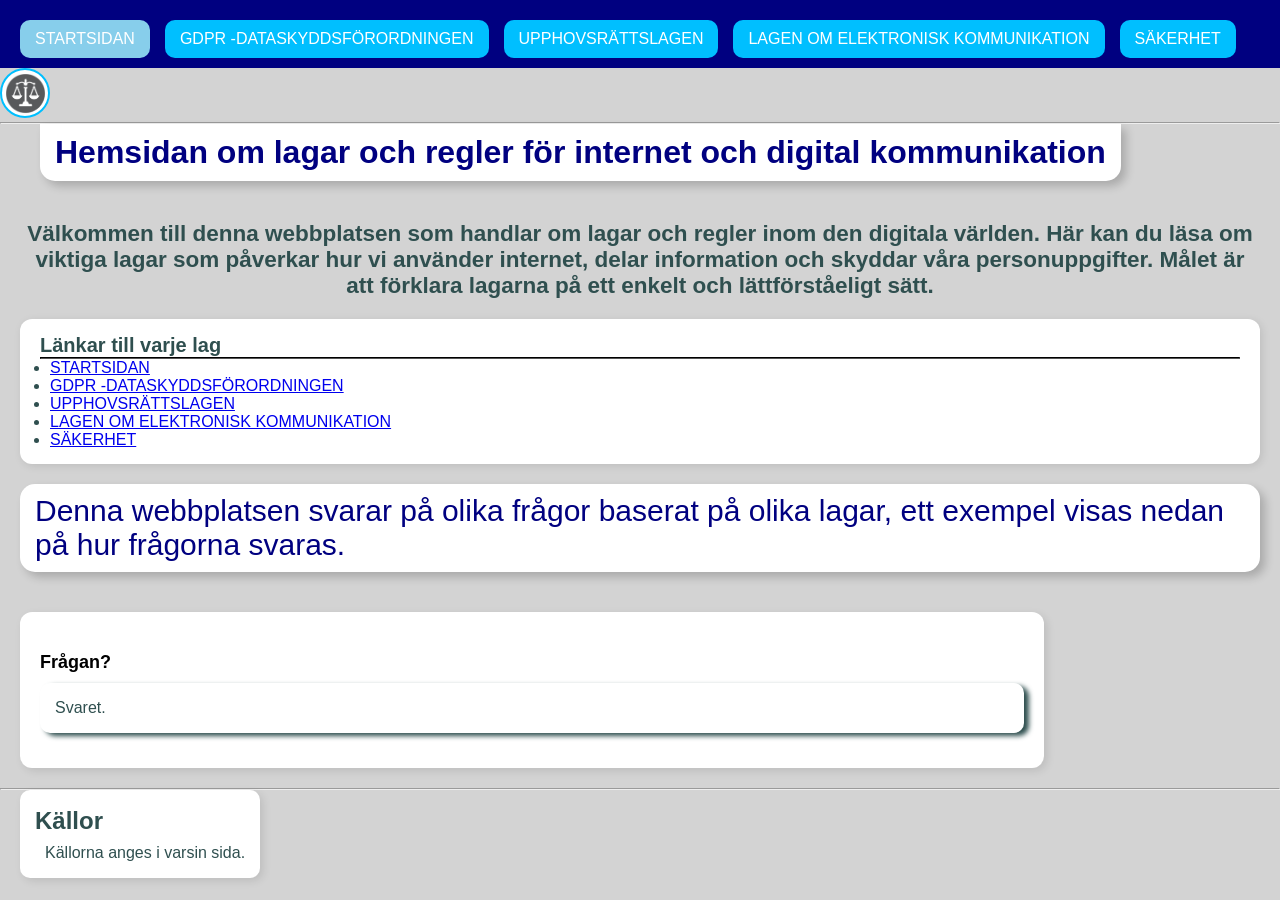
<file: index.html>
<!DOCTYPE html>
<html lang="sv">

<head>
    <meta charset="UTF-8">
    <meta name="viewport" content="width=device-width, initial-scale=1.0">
    <title>Lagar och Regler</title>
    <link rel="stylesheet" href="style.css">
</head>

<body>

    <nav>
        <ul>
            <li><a style="background-color: skyblue;" href="index.html">STARTSIDAN</a></li>
            <li><a href="GDPR.html">GDPR -DATASKYDDSFÖRORDNINGEN</a></li>
            <li><a href="UPPHOVSRÄTTSLAGEN.html">UPPHOVSRÄTTSLAGEN</a></li>
            <li><a href="ELEKTRONISK.html">LAGEN OM ELEKTRONISK KOMMUNIKATION</a></li>
            <li><a href="SÄKERHET.html">SÄKERHET</a></li>
        </ul>
        <img src="lag.png" alt="Logo om digitala lagar och regler.">
    </nav>

    <hr>

    <header>
        <h1>Hemsidan om lagar och regler för internet och digital kommunikation</h1>
    </header>

    <main>

        <section class="Välkommen">

            <h2>
                <strong>
                    Välkommen till denna webbplatsen som handlar om lagar och regler inom den digitala världen. Här kan
                    du läsa om viktiga lagar som påverkar hur vi använder internet, delar information och skyddar våra
                    personuppgifter. Målet är att förklara lagarna på ett enkelt och lättförståeligt sätt.
                </strong>
            </h2>

        </section>

        <section>

            <div class="Links">
                <h2 style="font-size: 20px;">Länkar till varje lag</h2>
                <hr style="border-color: black;">

                <ul>
                    <li><a href="index.html">STARTSIDAN</a></li>
                    <li><a href="GDPR.html">GDPR -DATASKYDDSFÖRORDNINGEN</a></li>
                    <li><a href="UPPHOVSRÄTTSLAGEN.html">UPPHOVSRÄTTSLAGEN</a></li>
                    <li><a href="ELEKTRONISK.html">LAGEN OM ELEKTRONISK KOMMUNIKATION</a></li>
                    <li><a href="SÄKERHET.html">SÄKERHET</a></li>
                </ul>
            </div>

            <p class="Intro" style="font-size: 30px;">
                Denna webbplatsen svarar på olika frågor baserat på olika lagar,
                ett exempel visas nedan på hur frågorna svaras.
            </p>

            <dl class="Info" style="background-color: white;">
                <dt style="color: black;"><strong>Frågan?</strong></dt>
                <dd style="box-shadow: 5px 3px 5px;">Svaret.</dd>
            </dl>

        </section>

    </main>

    <hr>

    <footer class="Källor">
        <h2>Källor</h2>
        <p>Källorna anges i varsin sida.</p>
    </footer>

</body>

</html>
</file>
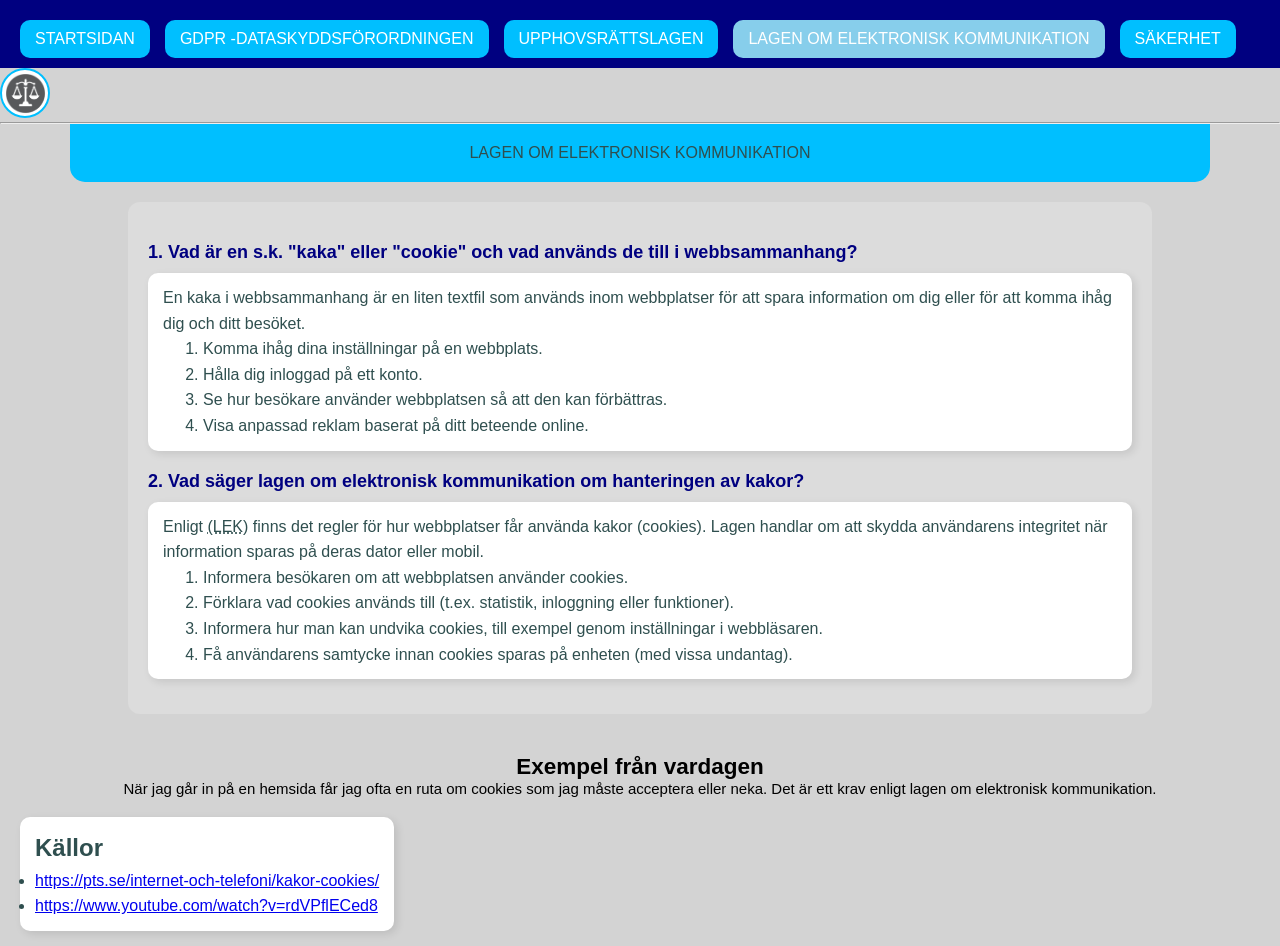
<file: ELEKTRONISK.html>
<!DOCTYPE html>
<html lang="sv">

<head>
    <meta charset="UTF-8">
    <meta name="viewport" content="width=device-width, initial-scale=1.0">
    <title>LAGEN OM ELEKTRONISK KOMMUNIKATION</title>
    <link rel="stylesheet" href="style.css">
</head>

<body>
    <nav>
        <ul>
            <li><a href="index.html">STARTSIDAN</a></li>
            <li><a href="GDPR.html">GDPR -DATASKYDDSFÖRORDNINGEN</a></li>
            <li><a href="UPPHOVSRÄTTSLAGEN.html">UPPHOVSRÄTTSLAGEN</a></li>
            <li><a style="background-color: skyblue;" href="ELEKTRONISK.html">LAGEN OM ELEKTRONISK KOMMUNIKATION</a>
            </li>
            <li><a href="SÄKERHET.html">SÄKERHET</a></li>
        </ul>
        <img src="lag.png" alt="Logo om digitala lagar och regler.">
    </nav>

    <hr>

    <header class="Rubrik">
        LAGEN OM ELEKTRONISK KOMMUNIKATION
    </header>

    <main>
        <section>
            <dl>
                <dt><strong>1. Vad är en s.k. "kaka" eller "cookie" och vad används de till i webbsammanhang?</strong>
                </dt>
                <dd>
                    En kaka i webbsammanhang är en liten textfil som används inom webbplatser för att spara information
                    om dig eller för att komma ihåg dig och ditt besöket.
                    <ol>
                        <li>Komma ihåg dina inställningar på en webbplats.</li>
                        <li>Hålla dig inloggad på ett konto.</li>
                        <li>Se hur besökare använder webbplatsen så att den kan förbättras.</li>
                        <li>Visa anpassad reklam baserat på ditt beteende online.</li>
                    </ol>
                </dd>

                <dt><strong>2. Vad säger lagen om elektronisk kommunikation om hanteringen av kakor?</strong></dt>
                <dd>
                    Enligt <abbr title="lagen om elektronisk kommunikation">(LEK)</abbr> finns det regler för hur
                    webbplatser får använda kakor (cookies). Lagen handlar om att skydda användarens integritet när
                    information sparas på deras dator eller mobil.
                    <ol>
                        <li>Informera besökaren om att webbplatsen använder cookies.</li>
                        <li>Förklara vad cookies används till (t.ex. statistik, inloggning eller funktioner).</li>
                        <li>Informera hur man kan undvika cookies, till exempel genom inställningar i webbläsaren.</li>
                        <li>Få användarens samtycke innan cookies sparas på enheten (med vissa undantag).</li>
                    </ol>
                </dd>
            </dl>
        </section>

        <section class="vardagsExempel">
            <h2>Exempel från vardagen</h2>
            <p>När jag går in på en hemsida får jag ofta en ruta om cookies som jag måste acceptera eller neka. Det är
                ett krav enligt lagen om elektronisk kommunikation.</p>
        </section>

        <section class="Källor">
            <h2>Källor</h2>
            <ul>
                <li><a
                        href="https://pts.se/internet-och-telefoni/kakor-cookies/">https://pts.se/internet-och-telefoni/kakor-cookies/</a>
                </li>
                <li><a
                        href="https://www.youtube.com/watch?v=rdVPflECed8">https://www.youtube.com/watch?v=rdVPflECed8</a>
                </li>
            </ul>
        </section>
    </main>
</body>

</html>
</file>
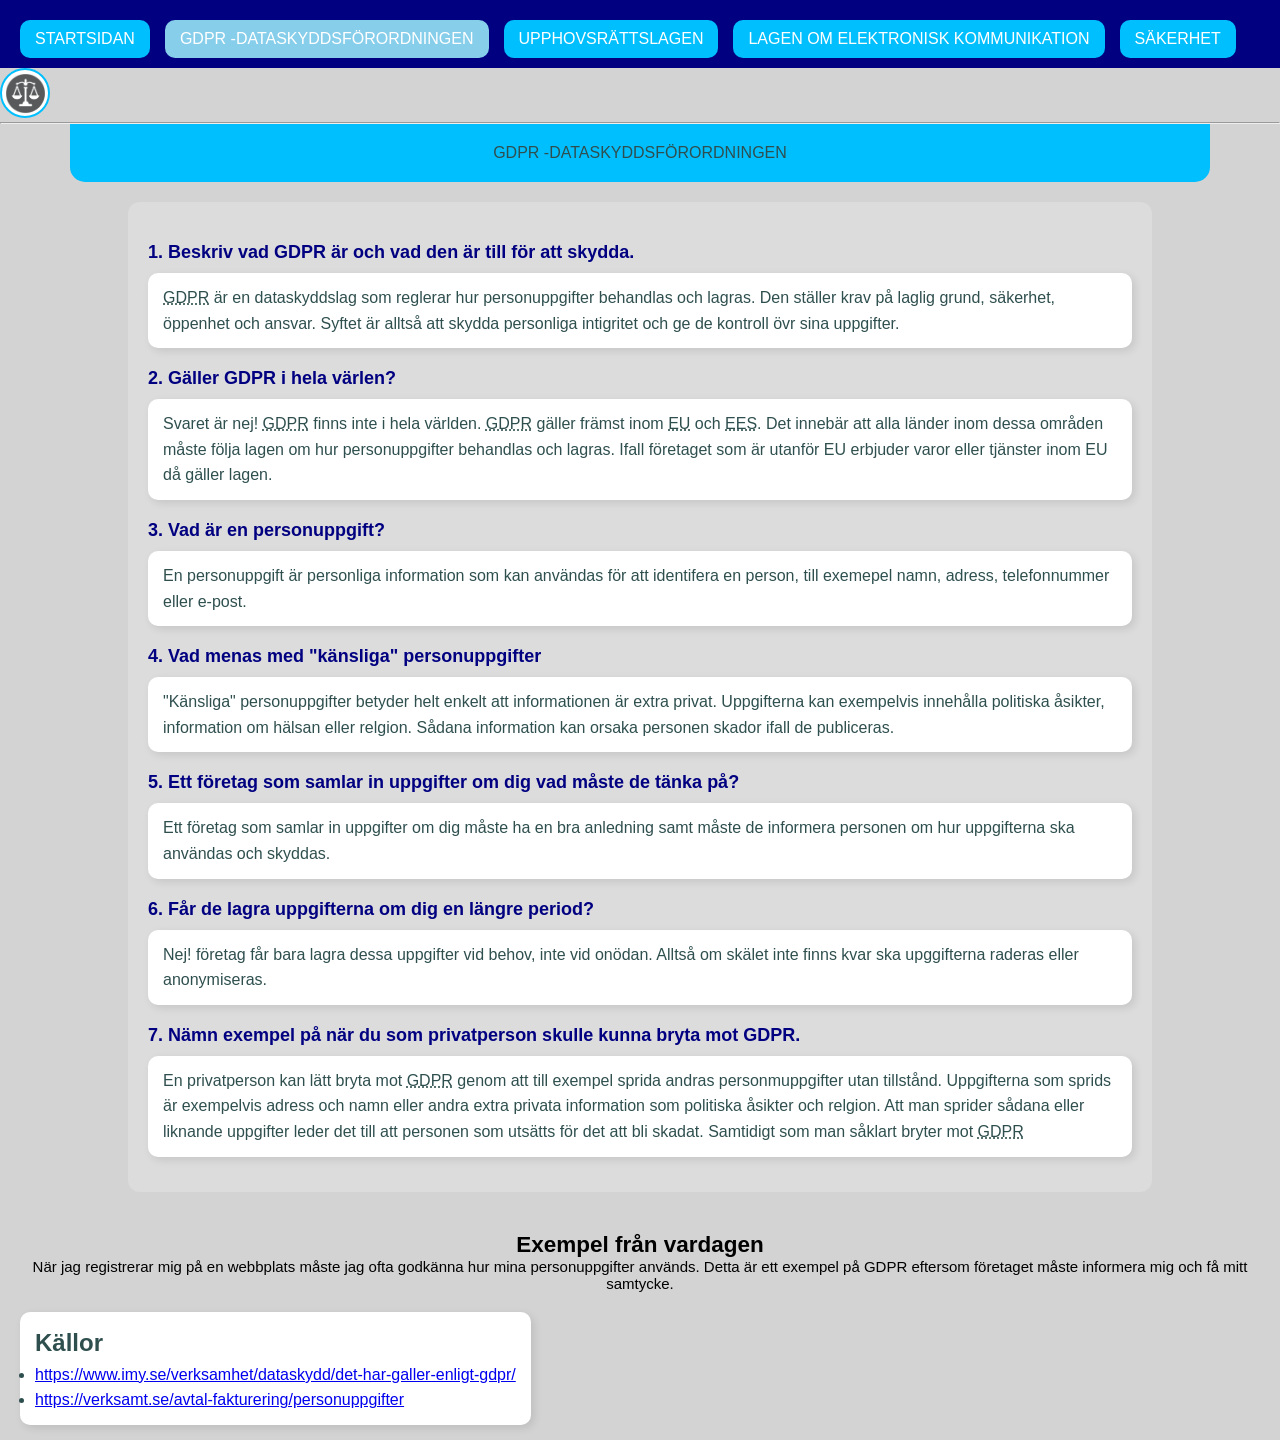
<file: GDPR.html>
<!DOCTYPE html>
<html lang="sv">

<head>
   <meta charset="UTF-8">
   <meta name="viewport" content="width=device-width, initial-scale=1.0">
   <title>GDPR - DATASKYDDSFÖRORDNINGEN</title>
   <link rel="stylesheet" href="style.css">
</head>

<body>
   <nav>
      <ul>
         <li><a href="index.html">STARTSIDAN</a></li>
         <li><a style="background-color:skyblue;" href="GDPR.html">GDPR -DATASKYDDSFÖRORDNINGEN</a></li>
         <li><a href="UPPHOVSRÄTTSLAGEN.html">UPPHOVSRÄTTSLAGEN</a></li>
         <li><a href="ELEKTRONISK.html">LAGEN OM ELEKTRONISK KOMMUNIKATION</a></li>
         <li><a href="SÄKERHET.html">SÄKERHET</a></li>
      </ul>
      <img src="lag.png" alt="Logo om digitala lagar och regler.">
   </nav>

   <hr>

   <header class="Rubrik">
      GDPR -DATASKYDDSFÖRORDNINGEN
   </header>

   <main>
      <section>
         <dl>
            <dt><strong>1. Beskriv vad GDPR är och vad den är till för att skydda.</strong></dt>
            <dd><abbr title="Genral Data Protection Regulation">GDPR</abbr> är en dataskyddslag som reglerar hur
               personuppgifter behandlas och lagras. Den ställer krav på laglig grund, säkerhet, öppenhet och ansvar.
               Syftet är alltså att skydda personliga intigritet och ge de kontroll övr sina uppgifter.</dd>

            <dt><strong>2. Gäller GDPR i hela värlen?</strong></dt>
            <dd>Svaret är nej! <abbr title="Genral Data Protection Regulation">GDPR</abbr> finns inte i hela världen.
               <abbr title="Genral Data Protection Regulation">GDPR</abbr> gäller främst inom <abbr
                  title="Europeiska Unionen">EU</abbr> och <abbr
                  title="Europeiska Ekonomiska Samarbetsområdet">EES</abbr>. Det innebär att alla länder inom
               dessa områden måste följa lagen om hur personuppgifter behandlas och lagras. Ifall företaget som är
               utanför EU erbjuder varor eller tjänster inom EU då gäller lagen.
            </dd>

            <dt><strong>3. Vad är en personuppgift?</strong></dt>
            <dd>En personuppgift är personliga information som kan användas för att identifera en person, till exemepel
               namn, adress, telefonnummer eller e-post.</dd>

            <dt><strong>4. Vad menas med "känsliga" personuppgifter</strong></dt>
            <dd>"Känsliga" personuppgifter betyder helt enkelt att informationen är extra privat. Uppgifterna kan
               exempelvis innehålla politiska åsikter, information om hälsan eller relgion. Sådana information kan
               orsaka personen skador ifall de publiceras.</dd>

            <dt><strong>5. Ett företag som samlar in uppgifter om dig vad måste de tänka på?</strong></dt>
            <dd>Ett företag som samlar in uppgifter om dig måste ha en bra anledning samt måste de informera personen
               om hur uppgifterna ska användas och skyddas.</dd>

            <dt><strong>6. Får de lagra uppgifterna om dig en längre period?</strong></dt>
            <dd>Nej! företag får bara lagra dessa uppgifter vid behov, inte vid onödan. Alltså om skälet inte finns
               kvar ska upggifterna raderas eller anonymiseras. </dd>

            <dt><strong>7. Nämn exempel på när du som privatperson skulle kunna bryta mot GDPR.</strong></dt>
            <dd>En privatperson kan lätt bryta mot <abbr title="Genral Data Protection Regulation">GDPR</abbr> genom att
               till exempel sprida andras personmuppgifter utan tillstånd. Uppgifterna som sprids är exempelvis adress
               och namn eller andra extra privata information som politiska åsikter och relgion. Att man sprider
               sådana eller liknande uppgifter leder det till att personen som utsätts för det att bli skadat.
               Samtidigt som man såklart bryter mot <abbr title="Genral Data Protection Regulation">GDPR</abbr></dd>
         </dl>
      </section>

      <section class="vardagsExempel">
         <h2>Exempel från vardagen</h2>
         <p>
            När jag registrerar mig på en webbplats måste jag ofta godkänna hur mina personuppgifter används. Detta
            är ett exempel på GDPR eftersom företaget måste informera mig och få mitt samtycke.
         </p>
      </section>

      <section class="Källor">
         <h2>Källor</h2>
         <ul>
            <li>
               <a
                  href="https://www.imy.se/verksamhet/dataskydd/det-har-galler-enligt-gdpr/">https://www.imy.se/verksamhet/dataskydd/det-har-galler-enligt-gdpr/</a>
            </li>
            <li>
               <a
                  href="https://verksamt.se/avtal-fakturering/personuppgifter">https://verksamt.se/avtal-fakturering/personuppgifter</a>
            </li>
         </ul>
      </section>
   </main>
</body>

</html>
</file>
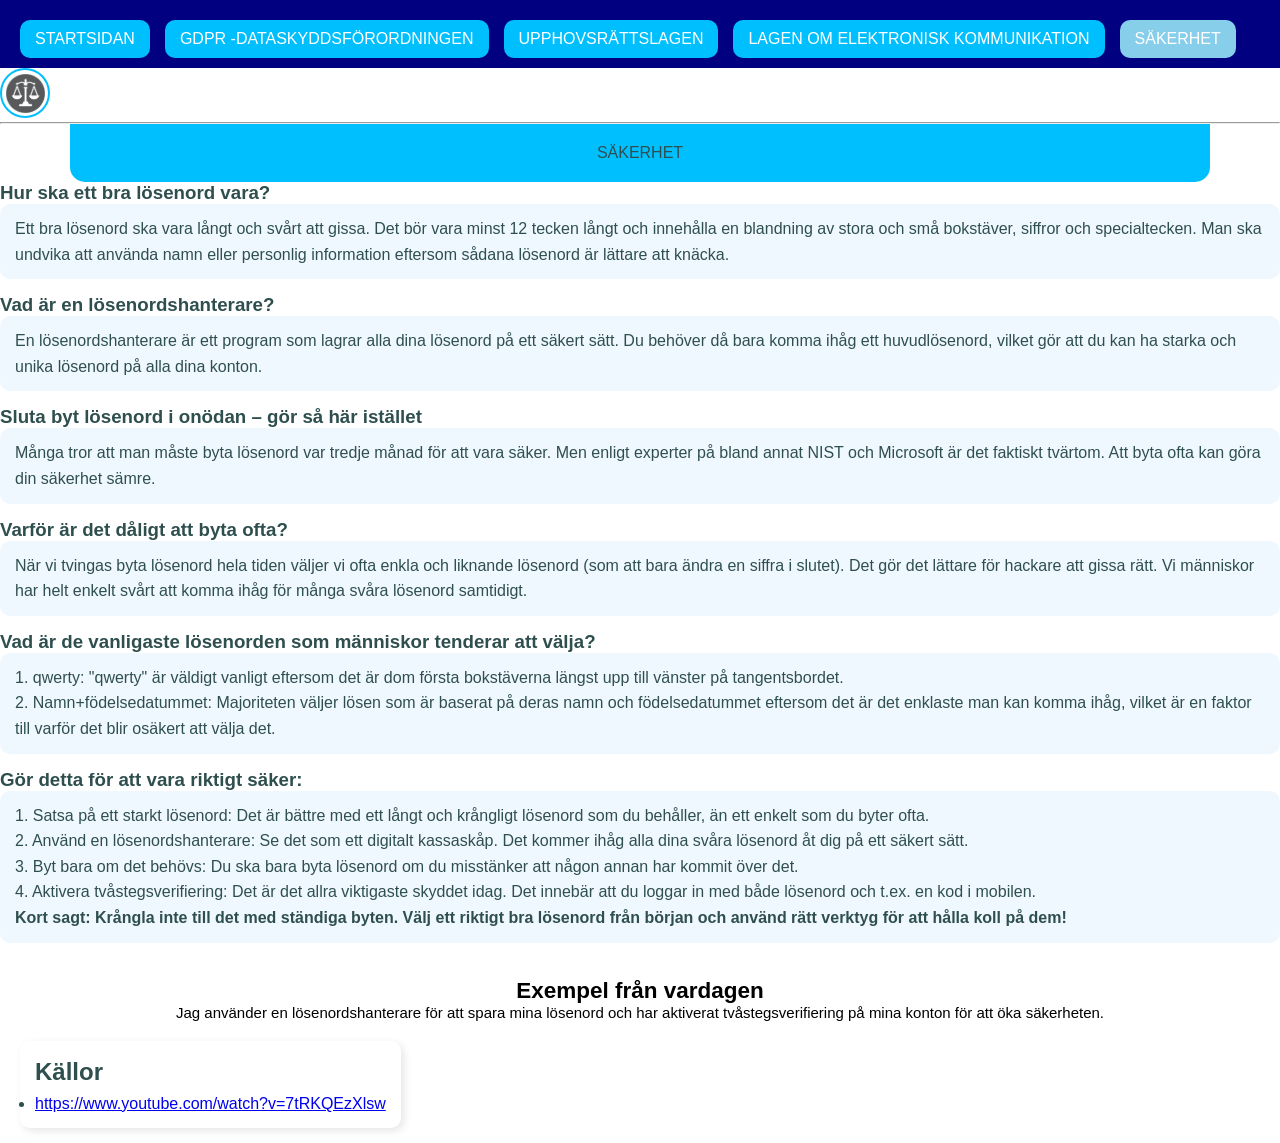
<file: SÄKERHET.html>
<!DOCTYPE html>
<html lang="sv">

<head>
    <meta charset="UTF-8">
    <meta name="viewport" content="width=device-width, initial-scale=1.0">
    <title>SÄKERHET</title>
    <link rel="stylesheet" href="style.css">
</head>

<body style="background-color: white;">
    <nav>
        <ul>
            <li><a href="index.html">STARTSIDAN</a></li>
            <li><a href="GDPR.html">GDPR -DATASKYDDSFÖRORDNINGEN</a></li>
            <li><a href="UPPHOVSRÄTTSLAGEN.html">UPPHOVSRÄTTSLAGEN</a></li>
            <li><a href="ELEKTRONISK.html">LAGEN OM ELEKTRONISK KOMMUNIKATION</a></li>
            <li><a style="background-color: skyblue;" href="SÄKERHET.html">SÄKERHET</a></li>
        </ul>
        <img src="lag.png" alt="Logo om digitala lagar och regler.">
    </nav>

    <hr>

    <header class="Rubrik">
        SÄKERHET
    </header>

    <main class="SäkerhetsBody">
        <h3>Hur ska ett bra lösenord vara?</h3>
        <p>
            Ett bra lösenord ska vara långt och svårt att gissa. Det bör vara minst 12 tecken långt
            och innehålla en blandning av stora och små bokstäver, siffror och specialtecken.
            Man ska undvika att använda namn eller personlig information eftersom sådana lösenord är lättare att knäcka.
        </p>

        <h3>Vad är en lösenordshanterare?</h3>
        <p>
            En lösenordshanterare är ett program som lagrar alla dina lösenord på ett säkert sätt.
            Du behöver då bara komma ihåg ett huvudlösenord, vilket gör att du kan ha starka och unika lösenord
            på alla dina konton.
        </p>

        <h3>Sluta byt lösenord i onödan – gör så här istället</h3>
        <p>
            Många tror att man måste byta lösenord var tredje månad för att vara säker. Men enligt experter på bland
            annat NIST och Microsoft är det faktiskt tvärtom. Att byta ofta kan göra din säkerhet sämre.
        </p>

        <h3>Varför är det dåligt att byta ofta?</h3>
        <p>
            När vi tvingas byta lösenord hela tiden väljer vi ofta enkla och liknande lösenord (som att bara ändra en
            siffra i slutet). Det gör det lättare för hackare att gissa rätt. Vi människor har helt enkelt svårt att
            komma ihåg för många svåra lösenord samtidigt.
        </p>

        <h3>Vad är de vanligaste lösenorden som människor tenderar att välja?</h3>
        <p>
            1. qwerty: "qwerty" är väldigt vanligt eftersom det är dom första bokstäverna längst upp till vänster på
            tangentsbordet.
            <br>
            2. Namn+födelsedatummet: Majoriteten väljer lösen som är baserat på deras namn och födelsedatummet eftersom
            det är det enklaste man kan komma ihåg, vilket är en faktor till varför det blir osäkert att välja det.
        </p>

        <h3>Gör detta för att vara riktigt säker:</h3>
        <p>
            1. Satsa på ett starkt lösenord: Det är bättre med ett långt och krångligt lösenord som du behåller, än ett
            enkelt som du byter ofta.
            <br>
            2. Använd en lösenordshanterare: Se det som ett digitalt kassaskåp. Det kommer ihåg alla dina svåra
            lösenord åt dig på ett säkert sätt.
            <br>
            3. Byt bara om det behövs: Du ska bara byta lösenord om du misstänker att någon annan har kommit över det.
            <br>
            4. Aktivera tvåstegsverifiering: Det är det allra viktigaste skyddet idag. Det innebär att du loggar in med
            både lösenord och t.ex. en kod i mobilen.
            <br>
            <strong>Kort sagt: Krångla inte till det med ständiga byten. Välj ett riktigt bra lösenord från början och
                använd rätt verktyg för att hålla koll på dem!</strong>
        </p>
    </main>

    <section class="vardagsExempel">
        <h2>Exempel från vardagen</h2>
        <p>
            Jag använder en lösenordshanterare för att spara mina lösenord och har aktiverat tvåstegsverifiering på mina
            konton för att öka säkerheten.
        </p>
    </section>

    <section class="Källor">
        <h2>Källor</h2>
        <ul>
            <li><a href="https://www.youtube.com/watch?v=7tRKQEzXlsw">https://www.youtube.com/watch?v=7tRKQEzXlsw</a>
            </li>
        </ul>
    </section>
</body>

</html>
</file>
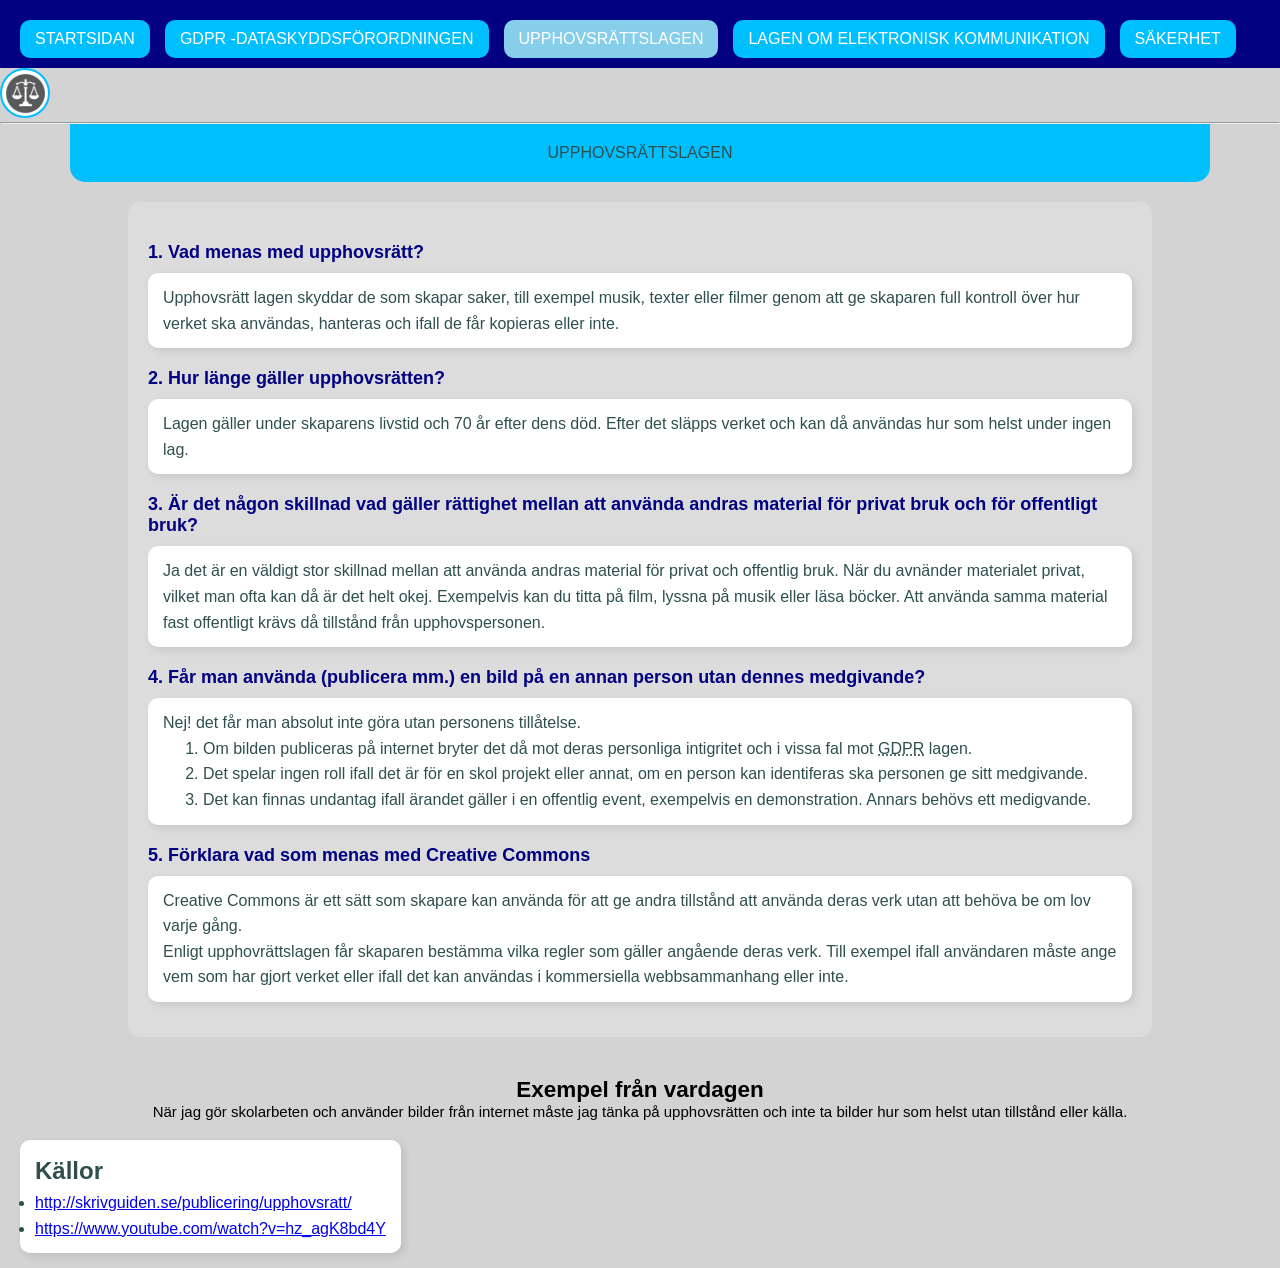
<file: UPPHOVSRÄTTSLAGEN.html>
<!DOCTYPE html>
<html lang="sv">

<head>
  <meta charset="UTF-8">
  <meta name="viewport" content="width=device-width, initial-scale=1.0">
  <title>UPPHOVSRÄTTSLAGEN</title>
  <link rel="stylesheet" href="style.css">
</head>

<body>
  <nav>
    <ul>
      <li><a href="index.html">STARTSIDAN</a></li>
      <li><a href="GDPR.html">GDPR -DATASKYDDSFÖRORDNINGEN</a></li>
      <li><a style="background-color: skyblue;" href="UPPHOVSRÄTTSLAGEN.html">UPPHOVSRÄTTSLAGEN</a></li>
      <li><a href="ELEKTRONISK.html">LAGEN OM ELEKTRONISK KOMMUNIKATION</a></li>
      <li><a href="SÄKERHET.html">SÄKERHET</a></li>
    </ul>
    <img src="lag.png" alt="Logo om digitala lagar och regler.">
  </nav>

  <hr>

  <header class="Rubrik">
    UPPHOVSRÄTTSLAGEN
  </header>

  <main>
    <section>
      <dl>
        <dt><strong>1. Vad menas med upphovsrätt?</strong></dt>
        <dd>Upphovsrätt lagen skyddar de som skapar saker, till exempel musik, texter eller filmer genom att ge skaparen
          full kontroll över hur verket ska användas, hanteras och ifall de får kopieras eller inte.</dd>

        <dt><strong>2. Hur länge gäller upphovsrätten?</strong></dt>
        <dd>Lagen gäller under skaparens livstid och 70 år efter dens död. Efter det släpps verket och kan då användas
          hur som helst under ingen lag.</dd>

        <dt><strong>3. Är det någon skillnad vad gäller rättighet mellan att använda andras material för privat bruk och
            för offentligt bruk?</strong></dt>
        <dd>Ja det är en väldigt stor skillnad mellan att använda andras material för privat och offentlig bruk. När du
          avnänder materialet privat, vilket man ofta kan då är det helt okej. Exempelvis kan du titta på film, lyssna
          på musik eller läsa böcker. Att använda samma material fast offentligt krävs då tillstånd från
          upphovspersonen.</dd>

        <dt><strong>4. Får man använda (publicera mm.) en bild på en annan person utan dennes medgivande?</strong></dt>
        <dd>Nej! det får man absolut inte göra utan personens tillåtelse.
          <ol>
            <li>Om bilden publiceras på internet bryter det då mot deras personliga intigritet och i vissa fal mot <abbr
                title="Genral Data Protection Regulation">GDPR</abbr> lagen.</li>
            <li>Det spelar ingen roll ifall det är för en skol projekt eller annat, om en person kan identiferas ska
              personen ge sitt medgivande.</li>
            <li>Det kan finnas undantag ifall ärandet gäller i en offentlig event, exempelvis en demonstration. Annars
              behövs ett medigvande.</li>
          </ol>
        </dd>

        <dt><strong>5. Förklara vad som menas med Creative Commons</strong></dt>
        <dd>Creative Commons är ett sätt som skapare kan använda för att ge andra tillstånd att använda deras verk utan
          att behöva be om lov varje gång.<br>Enligt upphovrättslagen får skaparen bestämma vilka regler som gäller
          angående deras verk. Till exempel ifall användaren måste ange vem som har gjort verket eller ifall det kan
          användas i kommersiella webbsammanhang eller inte.</dd>
      </dl>
    </section>

    <section class="vardagsExempel">
      <h2>Exempel från vardagen</h2>
      <p>När jag gör skolarbeten och använder bilder från internet måste jag tänka på upphovsrätten och inte ta bilder
        hur som helst utan tillstånd eller källa.</p>
    </section>

    <section class="Källor">
      <h2>Källor</h2>
      <ul>
        <li><a href="http://skrivguiden.se/publicering/upphovsratt/">http://skrivguiden.se/publicering/upphovsratt/</a>
        </li>
        <li><a href="https://www.youtube.com/watch?v=hz_agK8bd4Y">https://www.youtube.com/watch?v=hz_agK8bd4Y</a></li>
      </ul>
    </section>
  </main>
</body>

</html>
</file>
<file: style.css>
* {
    box-sizing: border-box;
    font-family: 'Poppins', sans-serif;
    margin: 0;
    padding: 0;
}

body {
    background-color: lightgray;
    color: darkslategray;
}

nav ul {
    list-style-type: none;
    display: flex;
    gap: 15px;
    background-color: navy;
    padding: 10px 20px;
    padding-top: 20px;
    flex-wrap: wrap;
}

nav li a {
    text-decoration: none;
    padding: 10px 15px;
    border-radius: 10px;
    background-color: deepskyblue;
    color: white;
    font-weight: 500;
    transition: all 0.3s ease;
    border: none;
    display: inline-block;
}

nav li a:hover {
    background-color: royalblue;
    transform: scale(1.1);
}

img {
    width: 50px;
    height: 50px;
    padding: 2.5px;
    border-radius: 50%;
    border: 2px solid deepskyblue;
    background-color: white;
}

.Rubrik {
    text-align: center;
    padding: 20px;
    background-color: deepskyblue;
    margin-right: 70px;
    margin-left: 70px;
    border-radius: 0 0 15px 15px;
}

.Välkommen {
    text-align: center;
    padding: 20px;
    font-size: 15px;
}

h1 {
    background-color: white;
    color: navy;
    padding: 10px 15px;
    border-radius: 0 0 15px 15px;
    box-shadow: 5px 5px 10px rgba(0, 0, 0, 0.2);
    display: inline-block;
    margin-bottom: 20px;
    margin-left: 40px;
    margin-right: 20px;
}

.Intro {
    background-color: white;
    color: navy;
    padding: 10px 15px;
    border-radius: 15px;
    box-shadow: 5px 5px 10px rgba(0, 0, 0, 0.2);
    display: inline-block;
    margin-bottom: 20px;
    margin-left: 20px;
    margin-right: 20px;
}

dl {
    background-color: gainsboro;
    border-radius: 12px;
    padding: 20px;
    margin: 20px auto;
    width: 80%;
}

dt {
    font-size: 18px;
    font-weight: 600;
    margin: 20px 0 10px 0;
    color: navy;
}

dd {
    background-color: white;
    padding: 12px 15px;
    border-radius: 10px;
    box-shadow: 3px 3px 8px rgba(0, 0, 0, 0.1);
    margin-bottom: 15px;
    color: darkslategray;
    line-height: 1.6;
}

dd ol,
dd ul {
    margin-left: 20px;
    padding-left: 20px;
}

.Info {
    background-color: lightcyan;
    border-radius: 12px;
    padding: 20px;
    margin: 20px auto;
    box-shadow: 3px 3px 8px rgba(0, 0, 0, 0.1);
    margin-left: 20px;
    margin-right: 20px;
}

.SäkerhetsBody p {
    background-color: aliceblue;
    padding: 12px 15px;
    border-radius: 10px;
    margin-bottom: 15px;
    line-height: 1.6;
}

.Links {
    background-color: white;
    border-radius: 12px;
    padding: 15px 20px;
    box-shadow: 2px 2px 8px rgba(0, 0, 0, 0.1);
    margin-bottom: 20px;
    margin-left: 20px;
    margin-right: 20px;
}

.Links li {
    margin-left: 10px;
}

.vardagsExempel {
    text-align: center;
    font-size: 15px;
    color: black;
    padding: 20px;
}



.Källor {
    margin-left: 20px;
    margin-right: 20px;
    background-color: white;
    padding: 12px 15px;
    border-radius: 10px;
    box-shadow: 3px 3px 8px rgba(0, 0, 0, 0.1);
    margin-bottom: 15px;
    color: darkslategray;
    line-height: 1.6;
    width: fit-content;
}

.Källor p {
    margin-left: 10px;
}


@media (max-width: 600px) {

    nav ul {
        flex-direction: column;
        gap: 5px;
    }

    nav li a {
        text-align: center;
        font-size: 14px;
        padding: 3px 1px;
        display: block;
    }

    .Rubrik {
        width: 95%;
        margin: 10px auto;
        padding: 10px;
    }

    h1 {
        display: block;
        width: 95%;
        margin: 10px auto;
        text-align: center;
        font-size: 18px;
    }

    .Välkommen {
        width: 95%;
        margin: 10px auto;
        font-size: 16px;
    }

    .Intro {
        font-size: 18px;
        width: 95%;
    }

    dl {
        width: 95%;
    }

    dd {
        font-size: 14px;
        width: 100%;
    }

    .Info,
    .Links {
        width: 95%;
    }

    section {
        flex-direction: column;
        gap: 20px;
    }

    dd ol,
    dd ul {
        margin-left: 15px;
        padding-left: 15px;
    }
}
</file>
